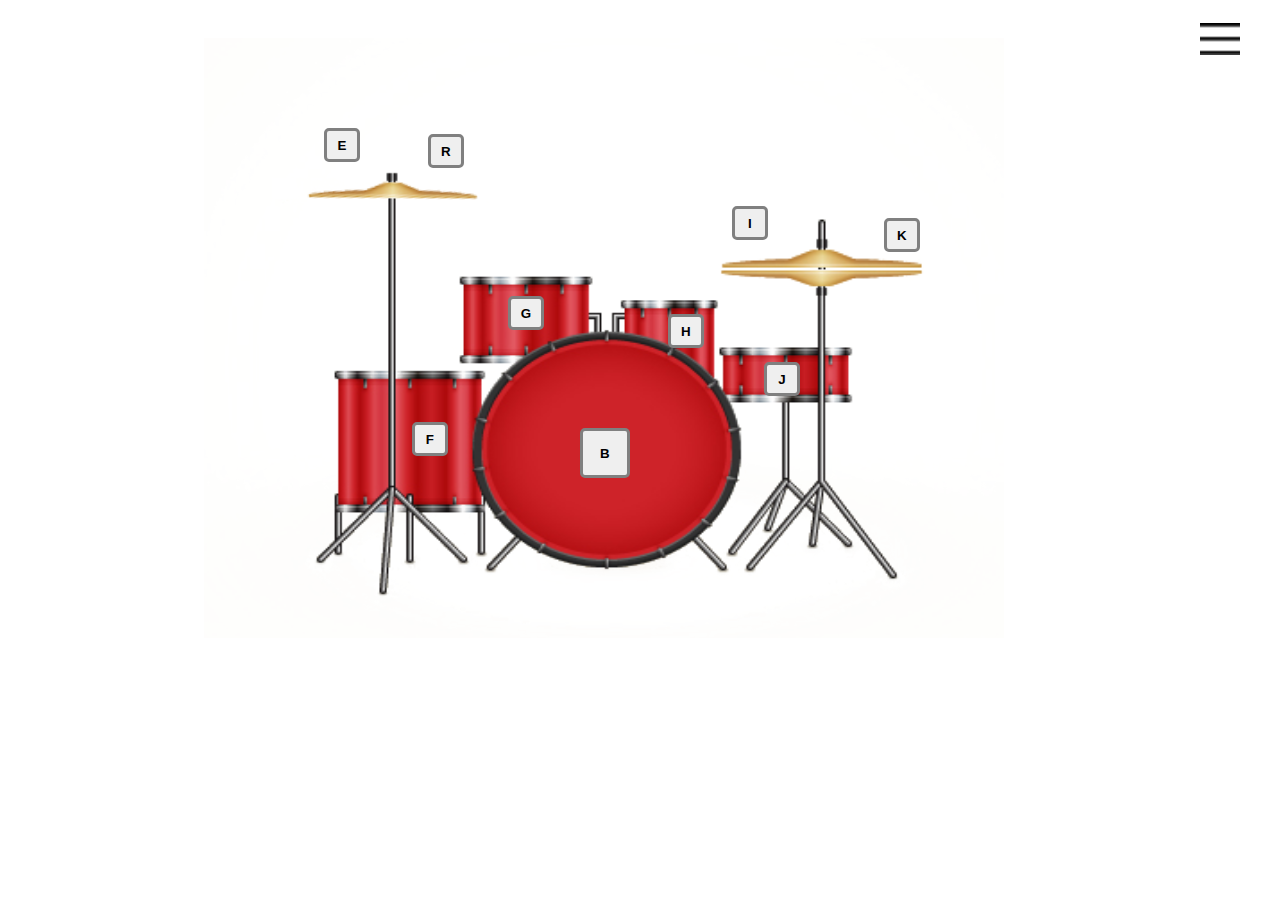
<file: bateria/index.html>
<!DOCTYPE html>
<html lang="pt-br">
<head>
    <meta charset="UTF-8">
    <meta name="viewport" content="width=device-width, initial-scale=1.0">
    <title>Bateria Online</title>
    <link rel="shortcut icon" href="./src/assets/img/icon/favicon-32x32.png" type="image/x-icon">
    <link rel="stylesheet" href="./src/css/style.css">
    <link rel="stylesheet" href="./src/css/modal.css">
    <script src="./src/js/script.js"></script>
    <script src="./src/js/modal.js"></script>
</head>
<body>
    <div class="interface">
   
    <div class="box-bg">
        <img src="./src/assets/img/bg-bateria.png" class="img-bateria" alt="">
        <div class="crash-ride-E">
            <img src="./src/assets/img/crash.png" class="crash-ride-E-img" alt="">
            <button onClick="play(this, 'audioE')">E</button> 
            <audio src="./sounds/crash-ride-E.wav" id="audioE"></audio>
        </div>

        <div class="crash-ride-R">
            <button onClick="play(this, 'audioR')">R</button> 
            <audio src="./sounds/crash-ride-R.wav" id="audioR" ></audio>
        </div>

        <div class="hihat-open-I">
            <img src="./src/assets/img/hihat.png" class="hihat-open-I-img" alt="">
            <button onClick="play(this, 'audioI')">I</button> 
            <audio src="./sounds/hihat-open-I.wav" id="audioI"></audio>
        </div>

        <div class="hihat-close-K">
            <button onClick="play(this, 'audioK')">K</button> 
            <audio src="./sounds/hihat-close-K.wav" id="audioK"></audio>
        </div>

        <div class="caixa-J">
            <button onClick="play(this, 'audioJ')">J</button> 
            <audio src="./sounds/caixa-J.wav" id="audioJ"></audio>
        </div>

        <div class="bumbo-B">
            <button onClick="play(this, 'audioB')">B</button> 
            <audio src="./sounds/bumbo.wav" id="audioB"></audio>
        </div>

        <div class="tom1-G">
            <button onClick="play(this, 'audioG')">G</button> 
            <audio src="./sounds/tom1-G.wav" id="audioG"></audio>
        </div>

        <div class="tom2-H">
            <button onClick="play(this, 'audioH')">H</button> 
            <audio src="./sounds/tom2-H.wav" id="audioH"></audio>
        </div>

        <div class="tom-low-F">
            <button onClick="play(this, 'audioF')">F</button>    
            <audio src="./sounds/tom-low-F.wav" id="audioF"></audio>
        </div>

    
    </div>


    
    <img src="./src/assets/img/icon/icon-nav.png" class="icon-menu-open" alt="">


    <div class="modalright">
        <button class="icon-menu-close">X</button>
        <p><span class="letra">E</span> <span class="frase"> Prato Crash</span></p>
        <p><span class="letra">R</span> <span class="frase"> Prato Ride</p>
        <p><span class="letra">I</span> <span class="frase"> Prato Hihat open</p>
        <p><span class="letra">K</span> <span class="frase"> Prato Hihat close</p>
        <p><span class="letra">H</span> <span class="frase"> Tom Higt</p>
        <p><span class="letra">G</span> <span class="frase"> Mid Tom</p>
        <p><span class="letra">F</span> <span class="frase"> Tom Surdo </p>
        <p><span class="letra">J</span> <span class="frase"> Caixa</p>
        <p><span class="letra">B</span> <span class="frase"> Bumbo </p>
    </div>




    </div>
</body>
</html>
</file>
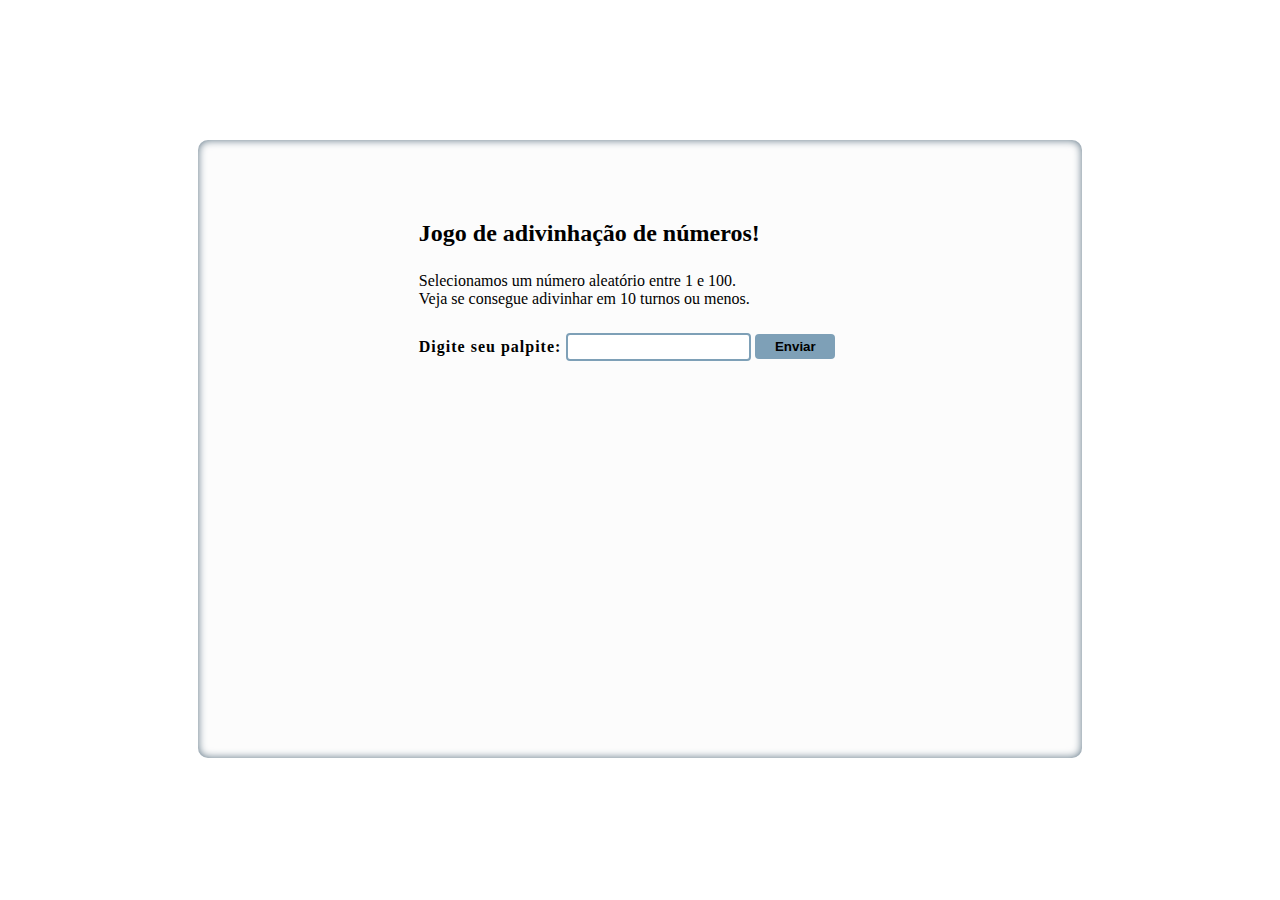
<file: jogo-adivinhe/index.html>
<!DOCTYPE html>
<html lang="pt-br">
<head>
    <meta charset="UTF-8">
    <meta name="viewport" content="width=device-width, initial-scale=1.0">
    <title>Jogo do Adivinhe o número!!</title>
    <script src=".//script.js"></script>

    <link rel="stylesheet" href="style.css">
</head>
<body>
    <div class="box">
    
        <fieldset>
            <p class="title">Jogo de adivinhação de números!</p>
            <p class="subtitle">Selecionamos um número aleatório entre 1 e 100. <br> Veja se consegue adivinhar em 10 turnos ou menos.</p>
            <label for="palpite">Digite seu palpite: </label>
            <input type="text" name="palpite" id="palpite" class="input_palpite">
            <input type="button" value="Enviar" class="input_button">
            <p class="palpites"></p>
            <p class="color"></p>
            <p class="button_reiniciar"></p>
            <p class="baixoOuAlto"></p>
        </fieldset>

    </div>
</body>
</html>
</file>
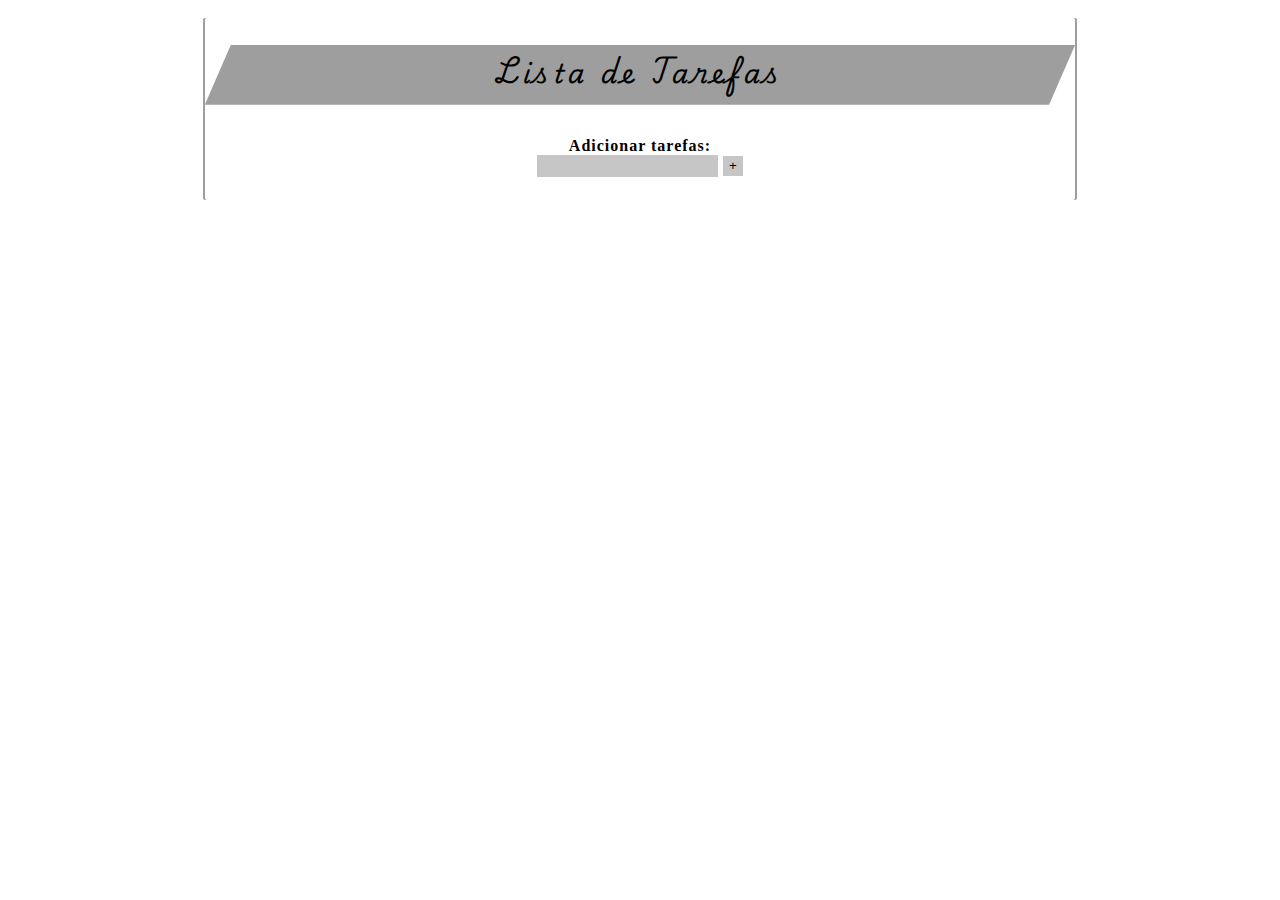
<file: to-do-list/index.html>
<!DOCTYPE html>
<html lang="en">
<head>
    <meta charset="UTF-8">
    <meta name="viewport" content="width=device-width, initial-scale=1.0">
    <title>Sua Lista de Tarefas!!</title>
    <link rel="stylesheet" href="./src/styles/styles.css">
    <script src="./src/scripts/scripts.js"></script>
</head>
<body>

    <div class="box">
        <!-- <img src="./src/assets/img-title.png" class="box-title" alt="" >-->
        <p class="box-title">Lista de Tarefas</p>
        <fieldset class="area-addList">
            <label for="add-list">Adicionar tarefas: </label> <br>
            <input type="text" name="input-list" id="input-list" class="input-list">
            <input type="button" value="+" class="button-list">
        </fieldset>
        <ul class="added-list">
        </ul>
    </div>
    
</body>
</html>
</file>
<file: bateria/src/css/style.css>
.interface{
    width: 99%;
    height: 99%;
    display: grid;
    grid-template-columns: 2fr 0.1fr;
    transition: grid-template-columns 0.5s ease;
}

.box-bg{ 
   width: 800px;
    height: 600px;
    margin: 30px auto;
    position: relative;
}

.box-bg .img-bateria{
    display: block;
    width: 800px;
    height: 600px;
}

.crash-ride-E img{ 
    position: absolute;
    top: 22.2%; 
    left:16%; 
    transform: rotate(-7.2deg) scale(1.5);
    transition: all ease-in-out .045s;
}

.crash-ride-E button{
    left: 15%;
    top: 15%;
}

.crash-ride-R button{
    left: 28%;
    top: 16%;
}


.hihat-open-I img{
    position: absolute;
    top: 32%; left: 69.6%;
    transform: scale(1.78);
}

.hihat-open-I button{
    left: 66%; 
    top: 28%;
}

.hihat-close-K button{
    left: 85%;
    top: 30%;
}

button{
    position: absolute;
    border: 3px solid gray;
    border-radius: 5px;
    width: 36px; height: 34px;
    font-weight: 800;
}

button:hover{
    cursor: pointer;
    border: none;
}


.caixa-J button{
    left: 70%;
    top: 54%;
}

.bumbo-B button{
    left: 47%;
    top: 65%;
    width: 50px; height: 50px;
}

.tom1-G button{
    left: 38%;
    top: 43%;
}

.tom2-H button{
    left: 58%;
    top: 46%;
}

.tom-low-F button{
    left: 26%;
    top: 64%;
}
</file>
<file: bateria/src/css/modal.css>
.modalright{
    width: 255px; 
    height: 100%;
    background-color: rgba(24, 24, 24, 0.918);
    color: white;
    margin-top: 20px;
    font-family: 'Handlee', cursive;
    opacity: 0;
    transition: opacity 0.5s ease;
}

.modalright.show {
    opacity: 1;
}

.icon-menu-open{
    display: block;
    margin-top: 15px;
    width: 40px; height: 32px;
    cursor: pointer;
}

.icon-menu-close{
    width: 30px; height: 30px;
    border: none;
    background-color: transparent;
    color: white;
    font-size: 15pt;
    display: flex; align-items: center;
    position: relative;
    float: right;
    cursor: pointer;
}

p{
    margin: 10px 8%;
    padding: 10px 0px;
    width: 70%;
    display: grid;
    grid-template-columns: 0.5fr 1fr;
}

.letra{
    display: flex;
    justify-content: center;
    align-items: center;
    width: 30px; height: 30px;
    background-color: gray;
    border: 2px solid white;
    border-radius: 3px;
    box-shadow: inset 0px 0px 6px white; 
    font-weight: 800;
    cursor: pointer;
}

.frase{
    display: flex;
    align-items: center;
    width: 100%;
    font-weight: 800;
    letter-spacing: 1px;
}
</file>
<file: jogo-adivinhe/style.css>
html,body{
    height: 99%;
}
body{ 
    background-color: white;
    display: flex;
    align-items: center;
    justify-content: center;
    
}
.box{
    width: 70%; height: 70%; 
    background-color:rgb(252, 252, 252);
    box-shadow: inset 0px 0px 8px #597081; 
    border-radius: 10px;
}

fieldset{
    width: 50%; margin:50px auto;
    border: none;
}

.title{
    font-size: 18pt;
    font-weight: 800;
}

.subtitle{
    margin: 25px 0px;
    font-weight: 500;
}

label{
    font-weight: 600;
    letter-spacing: 1px;
}

.input_palpite{
    border: 2px solid #7EA0B7;
    border-radius: 4px;
    height: 22px;
}

.input_button{
    border: none;
    border-radius: 4px;
    width: 80px; height: 25px;
    color: black; font-weight: 600;
    cursor: pointer;
    background: linear-gradient(to right, #a9cef4 50%, #7EA0B7 50%);
    background-size: 200% 100%;
    background-position: right bottom;
    transition: background-position 1s;
}

.input_button:hover{
    background-position:  left bottom;
}

.color{
    width: 96%;
    font-weight: 700;
    letter-spacing: 1px;
    padding: 10px;
    font-size: 14px;
}

.palpites, .baixoOuAlto{
    color: #3983b5;
    font-weight: 600;
    letter-spacing: 2px;
    margin-left: 5px;
}

.baixoOuAlto{
    font-size: 10pt;
    letter-spacing: 1px;
}

.reiniciar{
    background-color: #7EA0B7;
    color: black;
    font-weight: 600;
    border: none;
    border-radius: 10px;
    padding: 8px 20px;
    margin: 10px 12px;
    cursor: pointer;

}
</file>
<file: to-do-list/src/styles/styles.css>
@import url('https://fonts.googleapis.com/css2?family=Playwrite+US+Trad:wght@100..400&display=swap');
@import url('https://fonts.googleapis.com/css2?family=Montserrat:ital,wght@0,100..900;1,100..900&display=swap');

body, html{
    display: flex;
    justify-content: center;
    align-items: center;
    background-color: rgb(255, 255, 255);
}

.box{
    width: 68vw;
    height: auto;
    margin-top: 10px;
    border-radius: 2px;
    box-shadow: -2px 0px 0px 0px rgb(158, 158, 158), 2px 0 0px 0px  rgb(158, 158, 158);
}

.box-title{
    font-size: 20pt;
    font-family: "Playwrite US Trad", cursive;
    font-weight: bolder;
    text-align: center;
    letter-spacing: 4px;
    width: 100%;
    height: 60px;
    background-color: #9e9e9e;
    clip-path: polygon(3% 0%, 100% 0%, 97% 100%, 0% 100%);
}

.area-addList{
    border: none;
    text-align: center;
    font-weight: 800;
    letter-spacing: 1px;
}

.area-addList input{
    border: none;
    background-color: rgb(198, 198, 198);
    height: 20px;
}

.area-addList .button-list{
    border: none;
    color: black;
    font-weight: 500;
    cursor: pointer;
}
.added-list{
    font-family: cursive;
    font-weight: normal;
    font-size: 10pt;
    letter-spacing: 1px; 
   
}

li{
    display: flex;
    align-items: center;
}

.button-iconTrashBin{
    border: none;
    background-color: transparent; 
}

.button-iconTrashBin img{
    width: 20px;
}
</file>
